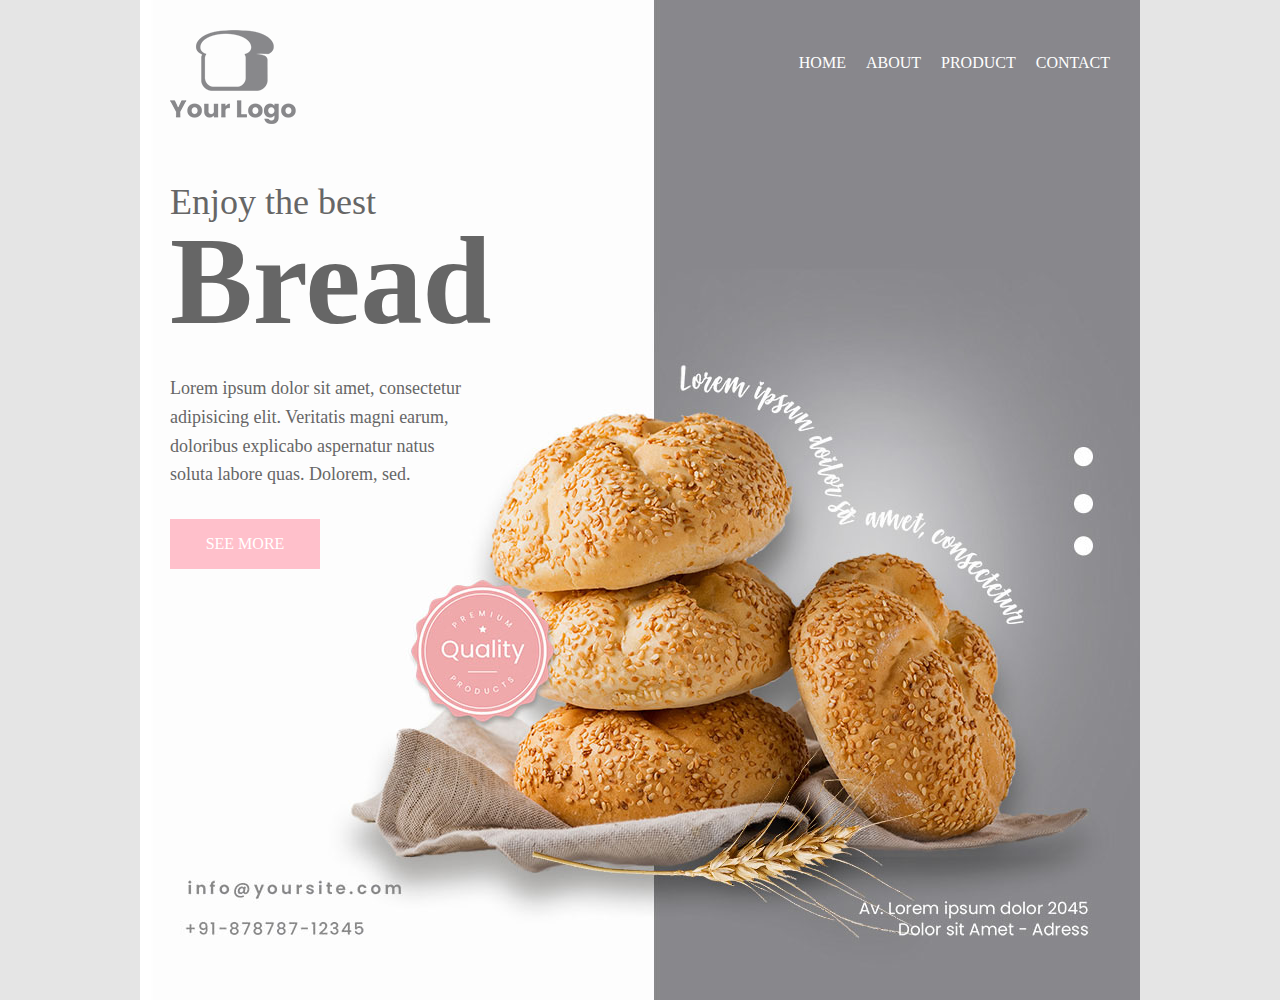
<file: index.html>
<!DOCTYPE html PUBLIC "-//W3C//DTD XHTML 1.0 Transitional//EN" "http://www.w3.org/TR/xhtml1/DTD/xhtml1-transitional.dtd">
<html xmlns="http://www.w3.org/1999/xhtml">
<head>
<meta http-equiv="Content-Type" content="text/html; charset=utf-8" />
<link href="css/style.css" rel="stylesheet" type="text/css" />
<title>Multi Pages</title>
</head>

<body>

  <div class="wrapper">
    
    <div class="top">
      <img src="img/logo.png" alt="" />
      <ul>
        <li><a href="index.html">HOME</a></li>
        <li><a href="about.html">ABOUT</a></li>
        <li><a href="product.html">PRODUCT</a></li>
        <li><a href="contact.html">CONTACT</a></li>
      </ul>
    </div>

    <div class="main">
      <h2>Enjoy the best</h2>
      <h1>Bread</h1>
      <p>Lorem ipsum dolor sit amet, consectetur<br>adipisicing elit. Veritatis magni earum,<br>doloribus explicabo aspernatur natus<br>soluta labore quas. Dolorem, sed.</p>
      <a href="#">SEE MORE</a>
    </div>

  </div>

</body>
</html>
</file>
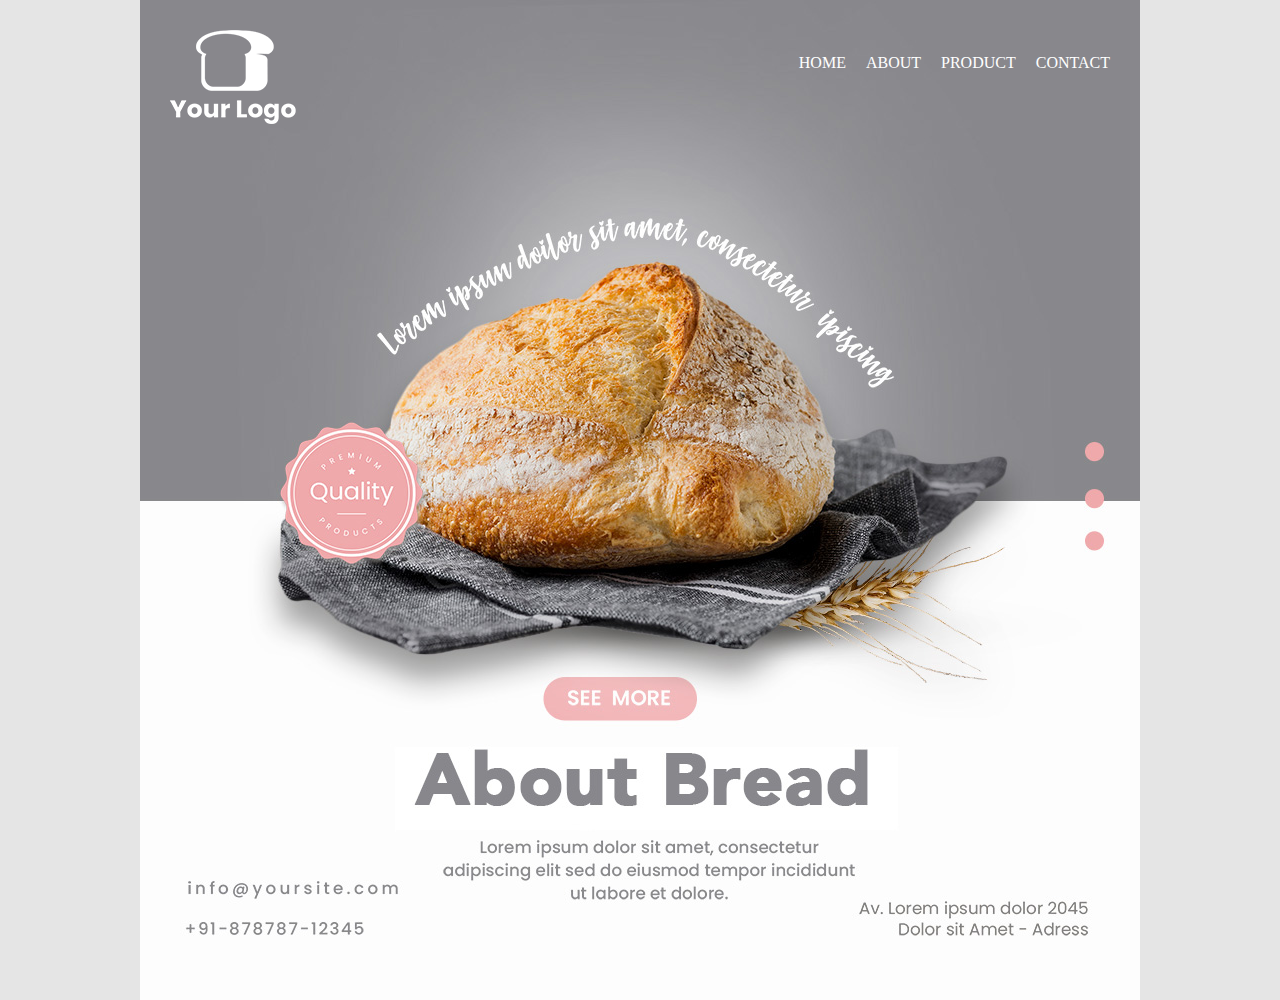
<file: about.html>
<!DOCTYPE html PUBLIC "-//W3C//DTD XHTML 1.0 Transitional//EN" "http://www.w3.org/TR/xhtml1/DTD/xhtml1-transitional.dtd">
<html xmlns="http://www.w3.org/1999/xhtml">
<head>
<meta http-equiv="Content-Type" content="text/html; charset=utf-8" />
<link href="css/style.css" rel="stylesheet" type="text/css" />
<title>Multi Pages</title>
</head>

<body>

  <div class="wrapper about">
    
    <div class="top">
      <img src="img/logo_white.png" alt="" />
      <ul>
        <li><a href="index.html">HOME</a></li>
        <li><a href="about.html">ABOUT</a></li>
        <li><a href="product.html">PRODUCT</a></li>
        <li><a href="contact.html">CONTACT</a></li>
      </ul>
    </div>

  </div>

</body>
</html>
</file>
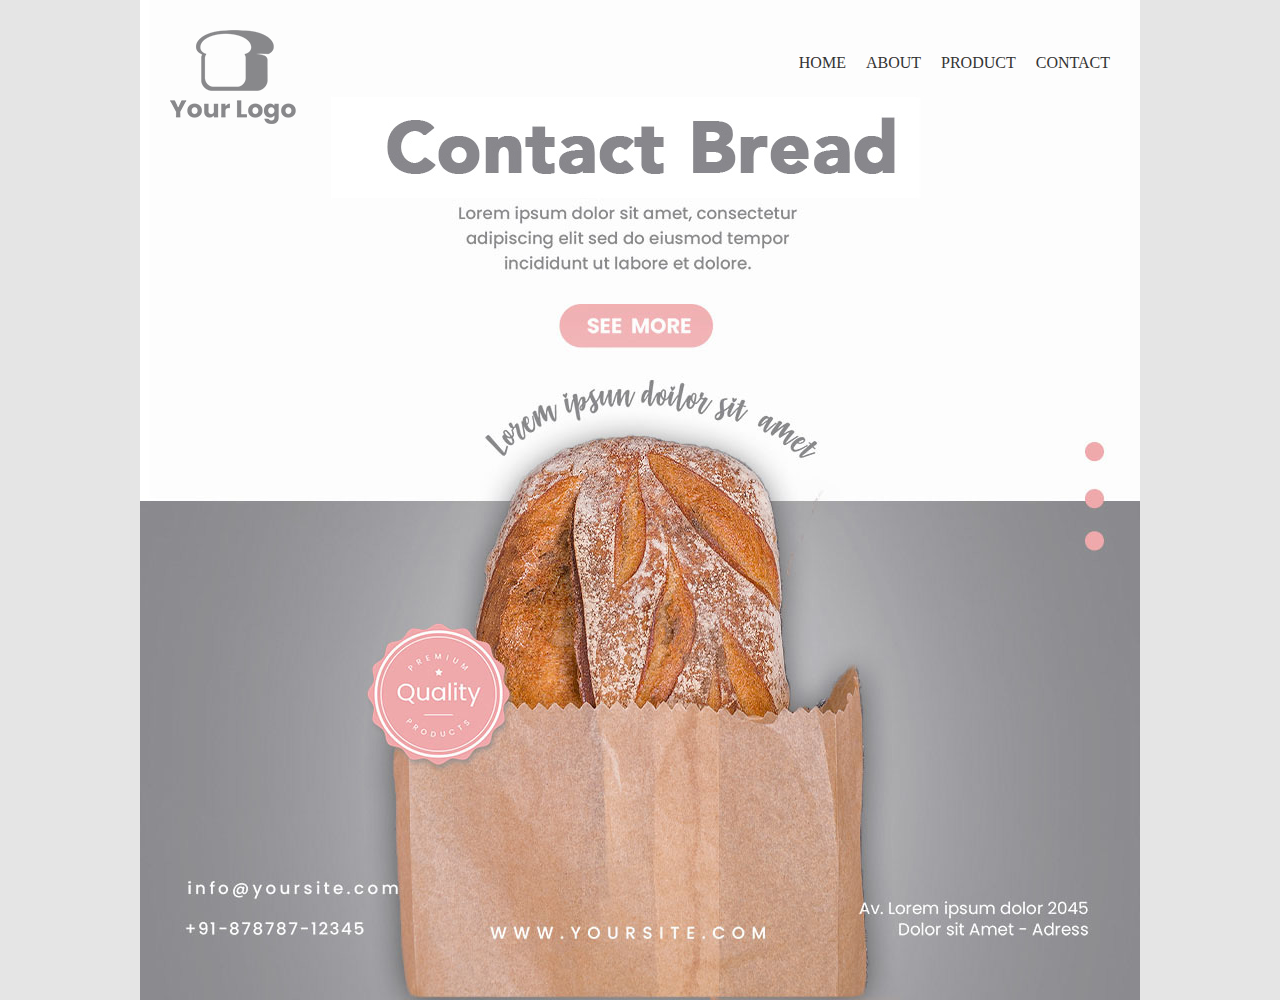
<file: contact.html>
<!DOCTYPE html PUBLIC "-//W3C//DTD XHTML 1.0 Transitional//EN" "http://www.w3.org/TR/xhtml1/DTD/xhtml1-transitional.dtd">
<html xmlns="http://www.w3.org/1999/xhtml">
<head>
<meta http-equiv="Content-Type" content="text/html; charset=utf-8" />
<link href="css/style.css" rel="stylesheet" type="text/css" />
<title>Multi Pages</title>
</head>

<body>

  <div class="wrapper contact">
    
    <div class="top prd-sel">
      <img src="img/logo.png" alt="" />
      <ul>
        <li><a href="index.html">HOME</a></li>
        <li><a href="about.html">ABOUT</a></li>
        <li><a href="product.html">PRODUCT</a></li>
        <li><a href="contact.html">CONTACT</a></li>
      </ul>
    </div>

  </div>

</body>
</html>
</file>
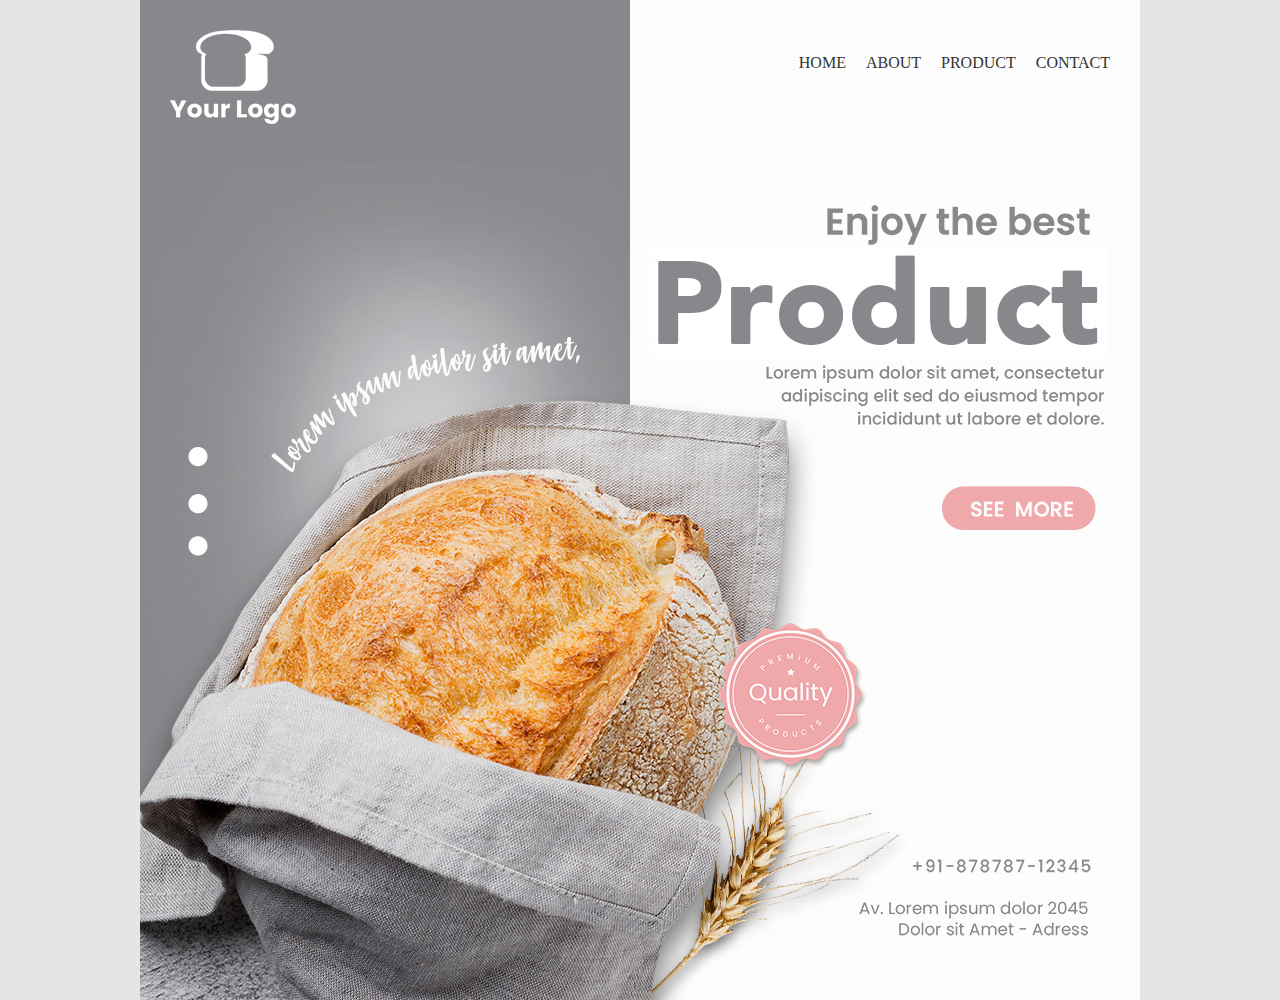
<file: product.html>
<!DOCTYPE html PUBLIC "-//W3C//DTD XHTML 1.0 Transitional//EN" "http://www.w3.org/TR/xhtml1/DTD/xhtml1-transitional.dtd">
<html xmlns="http://www.w3.org/1999/xhtml">
<head>
<meta http-equiv="Content-Type" content="text/html; charset=utf-8" />
<link href="css/style.css" rel="stylesheet" type="text/css" />
<title>Multi Pages</title>
</head>

<body>

  <div class="wrapper product">
    
    <div class="top prd-sel">
      <img src="img/logo_white.png" alt="" />
      <ul>
        <li><a href="index.html">HOME</a></li>
        <li><a href="about.html">ABOUT</a></li>
        <li><a href="product.html">PRODUCT</a></li>
        <li><a href="contact.html">CONTACT</a></li>
      </ul>
    </div>

  </div>

</body>
</html>
</file>
<file: css/style.css>
@import url('reset.css');

body{
	font-family: Verdana;
	line-height: 1.6;
	background-color: #e5e5e5;
	color: #666;
}

.wrapper{
	width: 1000px;
	height: 1000px;
	margin: 0 auto;
	background-image: url(../img/index_bg.jpg);
}

.top{
	padding: 30px;
	overflow: hidden;
}

.top img{
	float: left;
}

.top ul{
	float: right;
	padding-top: 20px;
}

.top li{
	float: left;
	margin-left: 20px;
}

.top li a{
	color: white;
	text-decoration: none;
}

.top li a:hover{
	color: #333;
}

.main{
	padding-top: 30px;
	padding-left: 30px;
}

.main h2{
	font-size: 36px;
	line-height: 1;
}

.main h1{
	font-size: 124px;
	font-weight: bold;
	line-height: 1;
	padding-bottom: 30px;
}

.main p{
	font-size: 18px;
	padding-bottom: 30px;
}

.main a{
	display: block;
	width: 150px;
	line-height: 50px;
	background-color: pink;
	text-align: center;
	color: white;
	text-decoration: none;
}

/*--------------- About Page ---------------*/
.about{
	background-image: url(../img/about_bg.jpg);
}

/*--------------- Product Page ---------------*/
.product{
	background-image: url(../img/product_bg.jpg);
}

.prd-sel li a{
	color: #333;
}

.prd-sel li a:hover{
	color: pink;
}

/*--------------- Contact Page ---------------*/
.contact{
	background-image: url(../img/contact_bg.jpg);
}
</file>
